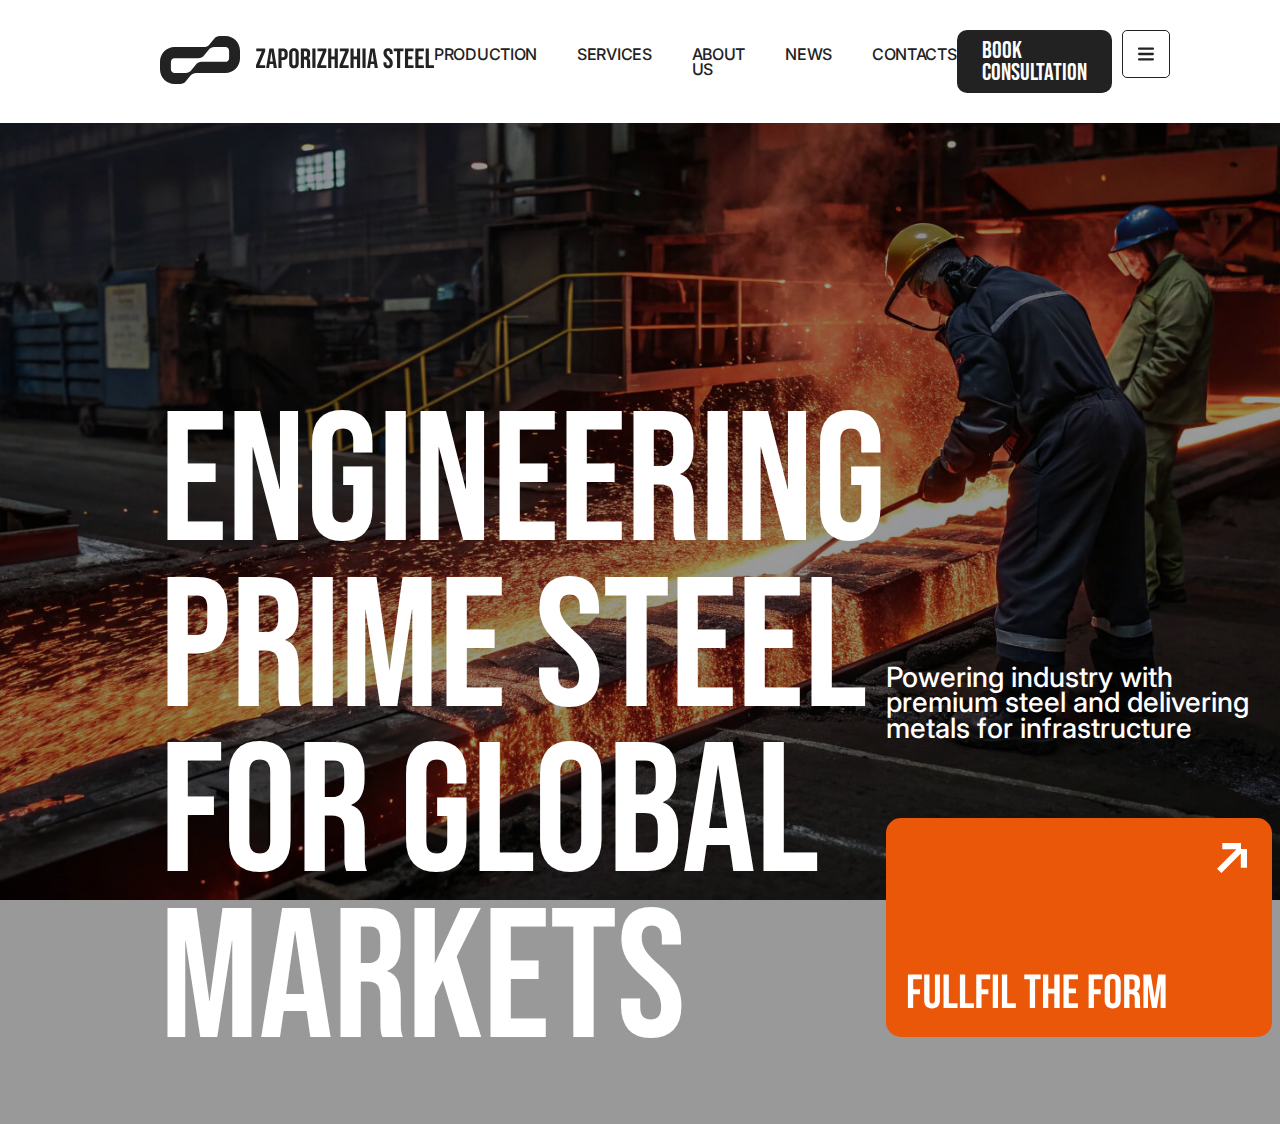
<file: pages/index.html>
<!DOCTYPE html>
<html lang="en">
    <head>
        <meta charset="UTF-8" />
        <meta name="viewport" content="width=device-width, initial-scale=1.0" />
        <link rel="stylesheet" href="../styles/main.css" />
        <title>ZPS</title>
    </head>
    <body>
        <header class="header" id="header">
            <div class="container">
                <a href="index.html" class="logo">
                    <img src="../images/logo.svg" alt="logo" />
                </a>

                <nav class="header__nav">
                    <a href="#" class="header__link">Production</a>
                    <a href="#" class="header__link">Services</a>
                    <a href="#" class="header__link">About us</a>
                    <a href="#" class="header__link">News</a>
                    <a href="#" class="header__link">Contacts</a>
                </nav>

                <div class="burger__menu" type="button">
                    <a class="documentation" href="#">Book Consultation</a>
                    <button>
                        <img
                            class="burger__menu-icon"
                            src="../images/burger_menu.svg"
                            alt="Burger menu"
                        />
                    </button>
                </div>
            </div>
        </header>

        <main class="main" id="main">
            <section class="welcome">
                <div class="container">
                    <div class="welcome__wrapper">
                        <h1 class="welcome__title">
                            Engineering prime steel for global markets
                        </h1>

                        <div class="welcome__items-wrapper">
                            <p class="welcome__text">
                                Powering industry with premium steel and
                                delivering metals for infrastructure
                            </p>

                            <a href="#" class="welcome__button">
                                <img src="../images/button_form.svg" alt="" />
                            </a>
                        </div>
                    </div>
                </div>
            </section>
        </main>
    </body>
</html>
</file>
<file: styles/main.css>
@import url('https://fonts.googleapis.com/css2?family=Bebas+Neue&family=Inter:ital,opsz,wght@0,14..32,100..900;1,14..32,100..900&display=swap');

:root {
    /* Main color */
    --color-white: #ffffff;
    --color-black: #222222;
    --color-orange: #ea5708;

    /* additional color */
    --color-light-silver: #d7d7d7;
    --color-ghost-white: #c6c0c0;
}

html {
    scroll-behavior: smooth;
}

h1 {
    margin: 0;
    padding: 0;
}

body {
    margin: 0;

    font-family: 'Bebas Neue', sans-serif;
    font-weight: 400;
    color: var(--color-black);
    font-size: 16px;
    line-height: 0.9;

    border-color: var(--color-white);
}

a {
    color: var(--color-black);
    text-decoration: none;
    transition: ease 0.3s;
}

a:hover {
    color: var(--color-orange);
}

p {
    font-family: 'Inter', sans-serif;
    margin: 0;
    padding: 0;
}

.container {
    max-width: 1600px;
    margin-left: auto;
    margin-right: auto;
    padding: 0 160px;
}

.descriptor {
    display: inline-flex;
    align-items: center;
    gap: 10.5px;

    font-family: 'Inter', sans-serif;
    font-size: 24px;
}
.descriptor::before {
    content: '';
    width: 8px;
    height: 8px;

    background-image: url(../images/orangeCircle.svg);
    background-size: contain;
    background-position: center;
    background-repeat: no-repeat;
}

.main__title {
    font-size: 100px;
    width: 1190px;
    text-indent: 400px;
    margin: 0;
    font-weight: 400;

    transition: opacity 1s ease, transform 0.5s ease;
    transform: translateY(50px);
    opacity: 0;
}

.main__title.animate-in {
    opacity: 1;
    transform: translateY(0);
}

.button {
    all: unset;
    font-family: 'Bebas Neue', sans-serif;
    font-size: 24px;
    color: var(--color-white);
    border: none;
    background-color: var(--color-orange);
    cursor: pointer;
    padding: 15.5px 54px;
    border-radius: 5px;
    transition: ease 0.3s;
}

.button:hover {
    scale: 1.05;
}

/* -----------------------
        HEADER
----------------------- */
.header {
    margin: 30px 0;
}

.header .container {
    display: flex;
    justify-content: space-between;
    align-items: center;
}

.header__nav {
    display: flex;
    gap: 40px;
}
.header__link {
    font-family: 'Inter', sans-serif;
    text-transform: uppercase;
    font-weight: 500;
    letter-spacing: -0.3px;
}
.burger__menu {
    display: flex;
    gap: 10px;
    transition: ease 0.3s;
}

.burger__menu a {
    font-size: 24px;
    color: var(--color-white);
    background-color: #222222;
    border-radius: 10px;
    padding: 10px 25px;
    display: flex;
    align-items: center;
}
.burger__menu a:hover {
    color: var(--color-orange);
}

.burger__menu button {
    background: none;
    border: none;
    padding: 0;
    margin: 0;
    cursor: pointer;
    height: 100%;
    display: flex;
    align-items: end;
}

.burger__menu .burger__menu-icon:hover {
    transition: ease 0.3s;

    scale: 1.1;
}

/* -----------------------
        MAIN SECTION welcome
----------------------- */

.welcome {
    position: relative;
    background: url(../images/mainBackgtound.jpg);
    background-position: center;
    background-repeat: no-repeat;
    background-size: cover;
    background-attachment: fixed;
}

.welcome::before {
    content: '';
    position: absolute;
    inset: 0;
    background: rgba(0, 0, 0, 0.4);
    z-index: 1;
}

.welcome__wrapper {
    position: relative;
    z-index: 2;
    display: flex;
    padding-bottom: 60px;
    align-items: last baseline;
    justify-content: space-between;
}
.welcome__title {
    font-size: 184px;
    width: 1100px;
    color: var(--color-white);
    font-weight: 400;
}
.welcome__items-wrapper {
    display: flex;
    flex-direction: column;
    gap: 77px;
}
.welcome__text {
    font-size: 28px;
    font-weight: 500;
    width: 380px;
    margin-top: 542px;

    color: var(--color-white);
}
.welcome__button {
    margin: 0;
    padding: 0;
    transition: ease 0.3s;
}

.welcome__button:hover {
    scale: 1.05;
}

/* -----------------------
        MAIN SECTION about us
----------------------- */

.aboutUs {
    margin-top: 150px;
}

.aboutUs__title-wrapper {
    display: flex;
    justify-content: space-between;
    align-items: flex-start;
}

.aboutUs__item-wrapper {
    display: flex;
    justify-content: space-between;
    align-items: center;
    margin-top: 16px;
}
.aboutUs__img-wrapper {
    display: flex;
    gap: 11px;

    transition: opacity 1s ease, transform 0.5s ease;
    transform: translateY(50px);
    opacity: 0;
}

.aboutUs__img-wrapper.animate-in {
    opacity: 1;
    transform: translateY(0);
}

.aboutUs__image {
    height: 230px;
    width: 187px;

    object-fit: cover;
    object-position: center;
    background-repeat: no-repeat;
}

.aboutUs__text-wrapper {
    display: flex;
    flex-direction: column;
    align-items: flex-start;
}

.aboutUs__paragraph-wrapper {
    display: flex;
    gap: 20px;
    transition: opacity 1s ease, transform 0.5s ease;
    transform: translateY(50px);
    opacity: 0;
}

.aboutUs__paragraph-wrapper.animate-in {
    opacity: 1;
    transform: translateY(0);
}

.aboutUs__paragraph-wrapper p {
    width: 385px;
    line-height: 1.2;
    letter-spacing: -0.8px;
}

.aboutUs__text-wrapper .button {
    margin-top: 45.5px;
}

.aboutUs3__img {
    width: 790px;
    height: 370px;
    margin-top: 60px;

    object-fit: cover;
    object-position: center;
    background-repeat: no-repeat;

    transition: opacity 1s ease, transform 0.5s ease;
    transform: translateY(50px);
    opacity: 0;
}

.aboutUs3__img.animate-in {
    opacity: 1;
    transform: translateY(0);
}

/* -----------------------
        MAIN SECTION services
----------------------- */

.services {
    margin-top: 150px;
}

.services__title-wrapper {
    display: flex;
    justify-content: space-between;
    align-items: flex-start;
}
.services__item-wrapper {
    display: flex;
    flex-wrap: wrap;
    justify-content: space-between;
    margin-top: 40px;

    transition: opacity 1s ease, transform 0.5s ease;
    transform: translateY(50px);
    opacity: 0;
}

.services__item-wrapper.animate-in {
    opacity: 1;
    transform: translateY(0);
}

.services__item {
    width: 345px;
    border-left: 1px solid var(--color-ghost-white);
    padding-left: 20px;
}

.services__item-wrapper:last-child {
    border-right: 1px solid var(--color-ghost-white);
}

.services__img {
    height: 187px;
    width: 186px;

    object-fit: cover;
    object-position: center;
    background-repeat: no-repeat;
}
.services__item-title {
    width: 300px;
    height: 205px;
    font-size: 54px;
    font-weight: 400;
    margin: 0;
    margin-top: 32px;
    margin-bottom: 100px;
}
.services__link {
    font-size: 32px;
    color: var(--color-orange);
}

/* -----------------------
        MAIN SECTION advantages
----------------------- */

.advantages {
    position: relative;
    /* background: url(../video/IMG_1605.MP4); */
    /* background-position: center;
    background-repeat: no-repeat;
    background-size: cover;
    background-attachment: fixed; */

    margin-top: 160px;
    padding-bottom: 40px;
}
.advantages::before {
    content: '';
    position: absolute;
    inset: 0;
    background: rgba(0, 0, 0, 0.4);
    z-index: 1;
}

.background-video {
    position: absolute;
    width: 100%;
    height: 100%;
    object-fit: cover;
    z-index: 0;
}

.advantages__wrapper {
    position: relative;
    z-index: 2;

    display: flex;
    justify-content: space-between;
}
.advanteges__title {
    font-size: 100px;
    font-weight: 400;
    color: var(--color-white);
}

.advanteges__items {
    display: grid;
    grid-template-columns: 1fr 1fr;
    gap: 350px 20px;
    margin-top: 30px;

    padding-top: 315px;
}

.advantages__item-wrapper:nth-child(odd) {
    margin-top: -315px;
}

.advantages__item-wrapper {
    width: 345px;
    height: 240px;
    background-color: rgba(198, 192, 192, 0.5);
    -webkit-backdrop-filter: blur(10px); /* Для Safari */
    backdrop-filter: blur(10px);
    padding: 20px;
    border-radius: 15px;

    transition: opacity 1s ease, transform 0.5s ease;
    transform: translateY(50px);
    opacity: 0;
}

.advantages__item-wrapper.animate-in {
    opacity: 1;
    transform: translateY(0);
}

.letter2 {
    font-size: 160px;
    font-weight: 400;
    color: var(--color-white);
}
.advantages__item-title {
    font-family: 'Inter', sans-serif;
    font-weight: 400;
    font-size: 32px;
    color: var(--color-white);

    letter-spacing: -0.3px;

    margin: 0;
}
.advanteges__text {
    line-height: 1.2;
    color: var(--color-white);
    margin-top: 8px;
}

/* -----------------------
        MAIN SECTION products
----------------------- */

.products {
    margin-top: 126px;
}

.products__title-wrapper {
    display: flex;
    justify-content: space-between;
    align-items: flex-start;
}

.products__text {
    width: 460px;
    margin-left: 405px;
    margin-top: 16px;

    transition: opacity 1s ease, transform 0.5s ease;
    transform: translateY(50px);
    opacity: 0;
}

.products__text.animate-in {
    opacity: 1;
    transform: translateY(0);
}

.product__item-container {
    display: flex;
    flex-wrap: wrap;
    gap: 20px;

    transition: opacity 1s ease, transform 0.5s ease;
    transform: translateY(50px);
    opacity: 0;
}

.product__item-container.animate-in {
    opacity: 1;
    transform: translateY(0);
}

.img2 .product__item-img {
    transform: scaleX(-1);
}

.product__item-wrapper {
    width: 340px;
    background-color: var(--color-orange);

    display: flex;
    flex-direction: column;
    cursor: pointer;
    padding: 20px;
    border-radius: 15px;
    overflow: hidden;
    margin-top: 133px;
}

.card2 {
    background-color: var(--color-ghost-white);
}

.card2 .product__items-title {
    color: var(--color-black);
}

.card2 .product__items-text {
    margin-top: 116px;
    color: var(--color-black);
}

.product__items1 {
    display: flex;
    justify-content: space-between;
    align-items: flex-start;
}
.product__items2 {
    display: flex;
    justify-content: space-between;
    align-items: flex-end;
    position: relative;
}

.product__items-title {
    width: 157px;
    font-weight: 400;
    font-size: 40px;
    color: var(--color-white);
    margin: 0;
}
.product__items-text {
    width: 190px;
    letter-spacing: -0.3px;
    line-height: 1.5;
    color: var(--color-white);
    margin-top: 80px;
}
.product__item-img {
    width: 135px;
    height: 177px;

    object-fit: cover;
    object-position: center;
    position: absolute;
    top: -35px;
    right: -40px;
    overflow: visible;
}

.card2 .product__item-img {
    top: 0px;
}

.product__item-wrapper:hover {
    scale: 1.05;
}

/* -----------------------
        MAIN SECTION productionFacilities
----------------------- */

.productionFacilities {
    margin-top: 168px;
}

.productionFacilities__title-wrapper {
    margin-top: 40px;
    display: flex;
    justify-content: space-between;
}
.productionFacilities__quotes {
    font-weight: 400;
    width: 812px;
    font-size: 200px;

    transition: opacity 1s ease, transform 0.5s ease;
    transform: translateY(50px);
    opacity: 0;
}

.productionFacilities__quotes.animate-in {
    opacity: 1;
    transform: translateY(0);
}

.productionFacilities__text {
    line-height: 1.2;
    width: 370px;

    transition: opacity 1s ease, transform 0.5s ease;
    transform: translateY(50px);
    opacity: 0;
}

.productionFacilities__text.animate-in {
    opacity: 1;
    transform: translateY(0);
}

.productionFacilities__bottom-wrapper {
    display: flex;
    justify-content: space-between;
    align-items: baseline;
    position: relative;
}

.productionFacilities__item-wrapper {
    margin-top: 150px;
}
.productionFacilities__number {
    color: var(--color-orange);
    font-size: 300px;
    font-weight: 400;
    margin-bottom: -20px;
}
.productionFacilities__number-text {
    font-family: 'Inter', sans-serif;
    font-size: 28px;
    font-weight: 500;
    margin: 0;
    letter-spacing: -0.5px;
}
.productionFacilities__table-wrapper {
    display: flex;
    gap: 1px;
    align-items: end;
    position: absolute;
    top: -142px;
    right: 0;
}

.productionFacilities__table__number {
    font-size: 80px;
    color: var(--color-white);
    background-color: var(--color-orange);

    object-position: center;
    padding: 24px 64px;

    opacity: 0;
    transform: translateY(100px);
    transition: opacity 0.5s ease, transform 0.5s ease;
}
.textM {
    font-family: 'Inter', sans-serif;
    margin: 0;
    margin-bottom: 6px;
    font-size: 16px;
    font-weight: 400;
    letter-spacing: -0.5px;
}

.secondIt {
    padding: 40px 32px 128px 32px;
}

.thirdIt {
    padding: 40px 15px 228px 15px;
}

.fourthIt {
    padding: 40px 21px 438px 21px;
}

.productionFacilities__table-item.animate-in
    .productionFacilities__table__number {
    opacity: 1;
    transform: translateY(0);
}

/* -----------------------
        MAIN SECTION partners
----------------------- */

.partners {
    margin-top: 150px;
}

.partners__title-wrapper {
    display: flex;
    justify-content: space-between;
    align-items: flex-start;
}

.partners__company-wrapper {
    margin-top: 40px;
    display: flex;
    flex-wrap: wrap;
    gap: 15px;
    justify-content: space-around;

    transition: opacity 1s ease, transform 0.5s ease;
    transform: translateY(50px);
    opacity: 0;
}

.partners__company-wrapper.animate-in {
    opacity: 1;
    transform: translateY(0);
}

.partners__company-item {
    width: 385px;
    height: 213px;
    background-color: rgba(220, 220, 220, 0.5);

    display: flex;
    align-items: center;
    justify-content: center;
    border-radius: 15px;
    transition: ease 0.3s;
}

.partners__company-item:hover {
    scale: 1.03;
}

/* -----------------------
        MAIN SECTION news
----------------------- */

.news {
    margin-top: 150px;
}

.news__title-wrapper {
    display: flex;
    justify-content: space-between;
    align-items: flex-start;
}

.news__item-text__wrapper {
    display: flex;
    justify-content: space-between;
    gap: 100px;
}

.news__wrapper {
    margin-top: 43px;
    display: flex;
    flex-direction: column;

    transition: opacity 1s ease, transform 0.5s ease;
    transform: translateY(50px);
    opacity: 0;
}

.news__wrapper.animate-in {
    opacity: 1;
    transform: translateY(0);
}

.news__item-wrapper:first-child {
    border-top: 1px solid var(--color-ghost-white);
}

.news__item-wrapper {
    display: flex;
    justify-content: space-between;
    padding-top: 20px;
    padding-bottom: 20px;
    border-bottom: 1px solid var(--color-ghost-white);
}

.news__img {
    width: 248px;
    height: 179px;

    object-fit: cover;
    object-position: center;
    background-repeat: no-repeat;
}
.news__item-title {
    display: flex;
    gap: 20px;
}

.news__data {
    margin: 0;
    font-size: 32px;
    font-weight: 400;
    width: 77px;
    text-align: right;
}

.news__data-title {
    margin: 0;
    font-size: 32px;
    font-weight: 400;
    width: 306px;
}
.news__item-text {
    width: 380px;
    line-height: 1.2;
}
.news__wrapper .button {
    margin-top: 32px;
    text-align: center;
    font-weight: 400;
}

.news__wrapper .button:hover {
    color: var(--color-black);
    scale: 1.01;
}

/* -----------------------
        MAIN SECTION footer
----------------------- */

.footer {
    margin-top: 140px;
    background-color: var(--color-black);
}

.footer a {
    color: var(--color-white);
    font-size: 24px;
    font-weight: 400;
}

.footer__up-wrapper {
    margin-top: 40px;
    display: flex;
    justify-content: space-between;
}
.footer__left-wrapper {
    display: flex;
    gap: 335px;
    padding-right: 88.5px;
    border-right: 1px solid var(--color-ghost-white);
    padding-top: 40px;
    padding-bottom: 335px;
}
.footer__link {
    font-size: 24px;
    font-weight: 400;
}

.footer__link:hover {
    opacity: 0.5;
}

.footer__left-items__link {
    display: flex;
    gap: 71px;
    margin-bottom: 24px;
}

.second__footer {
    gap: 77px;
}

.footer__news-link {
    width: 124px;
}

.footer__right-wrapper {
    padding-top: 40px;
    display: flex;
    gap: 28px;
}
.mail {
    font-size: 24px;
    font-weight: 400;
}

.mail:hover {
    opacity: 0.5;
}

.footer__number {
    font-size: 24px;
    font-weight: 400;
}

.footer__right-wrapper .documentation {
    font-size: 24px;
    font-weight: 400;
    color: var(--color-black);
    padding: 15px 25px;
    border-radius: 5px;
    background-color: var(--color-white);
    height: 20px;
}

.footer__right-wrapper .documentation:hover {
    opacity: 0.5;
}

.footer__down-wrapper {
    border-top: 1px solid var(--color-ghost-white);
    padding-bottom: 60px;
}
.signature__wrapper {
    display: flex;
    gap: 20px 280px;
    flex-wrap: wrap;
    margin-top: 74px;
}
.signature {
    color: var(--color-ghost-white);
    font-size: 16px;
    font-weight: 400;
    width: 133px;
}
.signature__named {
    color: var(--color-ghost-white);
    font-size: 24px;
    font-weight: 400;
    width: 160px;
}

.secondSignature {
    width: 302px;
}

.footer__logo-wrapper {
    display: flex;
    justify-content: space-between;
    align-items: center;
    margin-top: 68px;
}
.footer__logo-img {
    border: 3px solid var(--color-white);
    border-radius: 15px;
    padding: 64px 25px;
}
.footer__logo-text {
    font-size: 300px;
    color: var(--color-white);
}
.form-button {
    position: relative;
    width: 331px;
    height: 229px;
    border-radius: 15px;
    border: none;
    cursor: pointer;
    transition: ease 0.3s;
}

.form-button:hover {
    scale: 1.1;
}

.form-button img {
    position: absolute;
    top: 20px;
    right: 20px;
}

.form-button h4 {
    position: absolute;

    font-family: 'Bebas Neue', sans-serif;
    width: 144px;
    font-size: 48px;
    font-weight: 400;
    text-transform: uppercase;
    line-height: 0.9;
    text-align: left;

    bottom: 20px;
    left: 20px;
    margin: 0;
}
</file>
